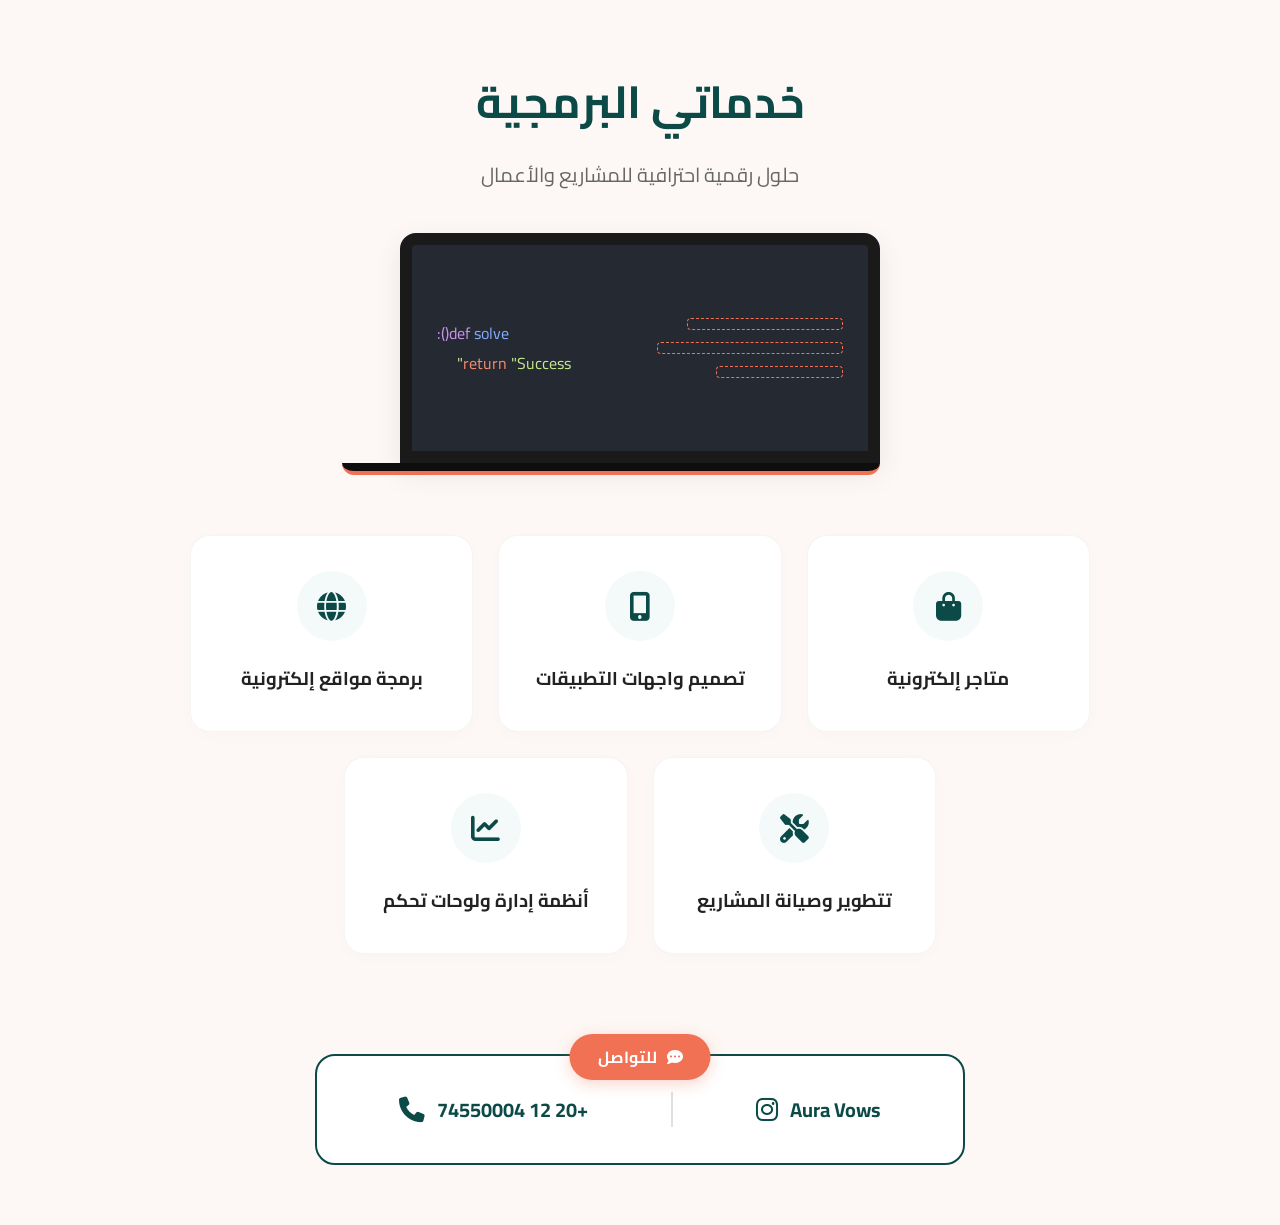
<file: index.html>
<!DOCTYPE html>
<html lang="ar" dir="rtl">
<head>
    <meta charset="UTF-8">
    <meta name="viewport" content="width=device-width, initial-scale=1.0">
    <title>خدماتي البرمجية</title>
    <link rel="preconnect" href="https://fonts.googleapis.com">
    <link rel="preconnect" href="https://fonts.gstatic.com" crossorigin>
    <link href="https://fonts.googleapis.com/css2?family=Cairo:wght@400;700&display=swap" rel="stylesheet">
     <link rel="stylesheet" href="https://cdnjs.cloudflare.com/ajax/libs/font-awesome/6.4.0/css/all.min.css">
    
   <link rel="stylesheet" href="/static/css/style.css">
</head>
<body>

    <div class="container">
        <header class="hero">
            <h1 class="main-title">خدماتي البرمجية</h1>
            <p class="subtitle">حلول رقمية احترافية للمشاريع والأعمال</p>
            
            <div class="laptop-mockup">
                <div class="screen">
                    <div class="code-left">
                        <span></span>
                        <span></span>
                        <span></span>
                    </div>
                    <div class="code-right">
                        <p class="purple">def <span class="blue">solve</span>():</p>
                        <p class="indent orange">return <span class="green">"Success"</span></p>
                    </div>
                </div>
                <div class="base"></div>
            </div>
        </header>

        <section class="services-section">
            <div class="services-grid">
                
                <a href="#" target="_blank" class="card">
                    <div class="icon-wrapper"><i class="fa-solid fa-bag-shopping"></i></div>
                    <h3>متاجر إلكترونية</h3>
                </a>

                <a href="#" target="_blank" class="card">
                    <div class="icon-wrapper"><i class="fa-solid fa-mobile-screen-button"></i></div>
                    <h3>تصميم واجهات التطبيقات</h3>
                </a>

                <a href="#" target="_blank" class="card">
                    <div class="icon-wrapper"><i class="fa-solid fa-globe"></i></div>
                    <h3>برمجة مواقع إلكترونية</h3>
                </a>

                <a href="#" target="_blank" class="card row-2-card-1">
                    <div class="icon-wrapper"><i class="fa-solid fa-screwdriver-wrench"></i></div>
                    <h3>تتطوير وصيانة المشاريع</h3>
                </a>

                <a href="#" target="_blank" class="card row-2-card-2">
                    <div class="icon-wrapper"><i class="fa-solid fa-chart-line"></i></div>
                    <h3>أنظمة إدارة ولوحات تحكم</h3>
                </a>

            </div>
        </section>

        <footer class="contact-footer">
            <div class="contact-badge">
                <i class="fa-solid fa-comment-dots"></i>
                <span>للتواصل</span>
            </div>
            <div class="contact-box">
                <a href="https://instagram.com/Aura Vows" target="_blank" class="contact-item">
                    <span class="handle">Aura Vows</span>
                    <i class="fa-brands fa-instagram"></i>
                </a>
                <div class="divider"></div>
                <a href="https://wa.me/201274550004" target="_blank" class="contact-item">
                    <span class="phone">+20 12 74550004</span>
                    <i class="fa-solid fa-phone"></i>
                </a>
            </div>
        </footer>
    </div>

</body>
</html>
</file>
<file: static/css/style.css>
/* تنسيقات عامة وتحديد الألوان المشابهة للصورة */
:root {
    --bg-color: #FDF8F5;
    --primary-teal: #0B4A46;
    --accent-coral: #F07153;
    --text-muted: #666;
    --card-bg: #ffffff;
}

* {
    margin: 0;
    padding: 0;
    box-sizing: border-box;
    font-family: 'Cairo', sans-serif;
}

body {
    background-color: var(--bg-color);
    color: #333;
    min-height: 100vh;
    padding: 60px 20px;
}

.container {
    max-width: 900px;
    margin: 0 auto;
    text-align: center;
}

/* قسم الـ Hero */
.hero {
    margin-bottom: 50px;
}

.main-title {
    font-size: 2.8rem;
    color: var(--primary-teal);
    font-weight: 700;
    margin-bottom: 12px;
}

.subtitle {
    font-size: 1.25rem;
    color: var(--text-muted);
    margin-bottom: 40px;
}

/* شكل ومحاكاة اللاب توب بالـ CSS */
.laptop-mockup {
    max-width: 480px;
    margin: 0 auto;
}

.screen {
    background-color: #252932;
    border: 12px solid #1a1a1a;
    border-radius: 16px 16px 0 0;
    height: 230px;
    display: flex;
    padding: 25px;
    gap: 15px;
    align-items: center;
    box-shadow: 0 10px 30px rgba(0,0,0,0.08);
}

.code-left {
    flex: 1;
    display: flex;
    flex-direction: column;
    gap: 12px;
}

.code-left span {
    display: block;
    height: 12px;
    background-color: rgba(255,255,255,0.1);
    border-radius: 4px;
}
.code-left span:nth-child(1) { width: 80%; border: 1px dashed var(--accent-coral); background: transparent; }
.code-left span:nth-child(2) { width: 95%; border: 1px dashed var(--accent-coral); background: transparent; }
.code-left span:nth-child(3) { width: 65%; border: 1px dashed var(--accent-coral); background: transparent; }

.code-right {
    flex: 1;
    text-align: left;
    font-family: monospace;
    font-size: 1rem;
}

.purple { color: #c792ea; }
.blue { color: #82aaff; }
.orange { color: #f78c6c; }
.green { color: #c3e88d; }
.indent { padding-left: 20px; }

.base {
    background-color: #0e0e0e;
    height: 12px;
    border-radius: 0 0 16px 16px;
    width: 112%;
    margin-left: -6%;
    border-bottom: 4px solid var(--accent-coral);
}

/* شبكة البطاقات (Grid) لترتيب العناصر بشكل متناسق كالصورة تماماً */
.services-section {
    margin-top: 60px;
}

.services-grid {
    display: grid;
    grid-template-columns: repeat(6, 1fr); /* شبكة من 6 أعمدة لتقسيم السطر الثاني بدقة */
    gap: 25px;
    margin-bottom: 60px;
}

/* بطاقات السطر الأول (تأخذ عمودين لكل بطاقة لتشغل السطر بالكامل 3 بطاقات) */
.card {
    grid-column: span 2;
    background-color: var(--card-bg);
    border: 1px solid rgba(0,0,0,0.04);
    border-radius: 20px;
    padding: 35px 20px;
    box-shadow: 0 4px 20px rgba(0,0,0,0.015);
    text-decoration: none; /* إلغاء الخط السفلي للروابط */
    display: block;
    transition: transform 0.3s cubic-bezier(0.175, 0.885, 0.32, 1.275), box-shadow 0.3s ease;
}

.card:hover {
    transform: translateY(-8px);
    box-shadow: 0 12px 30px rgba(11, 74, 70, 0.08);
}

/* ضبط بطاقات السطر الثاني في المنتصف */
.row-2-card-1 {
    grid-column: 2 / 4; /* تبدأ من العمود الثاني حتى الرابع */
}

.row-2-card-2 {
    grid-column: 4 / 6; /* تبدأ من العمود الرابع حتى السادس */
}

@media (max-width: 768px) {
    .services-grid {
        grid-template-columns: 1fr;
    }
    .card, .row-2-card-1, .row-2-card-2 {
        grid-column: auto !important;
    }
}

.icon-wrapper {
    width: 70px;
    height: 70px;
    background-color: #F4FAF9;
    border-radius: 50%;
    display: flex;
    align-items: center;
    justify-content: center;
    margin: 0 auto 20px auto;
}

.icon-wrapper i {
    font-size: 1.8rem;
    color: var(--primary-teal);
}

.card h3 {
    font-size: 1.15rem;
    color: #222;
    font-weight: 700;
}

/* صندوق التواصل السفلي المتكامل */
.contact-footer {
    position: relative;
    margin-top: 100px;
    max-width: 650px;
    margin-left: auto;
    margin-right: auto;
}

.contact-badge {
    position: absolute;
    top: -20px;
    left: 50%;
    transform: translateX(-50%);
    background-color: var(--accent-coral);
    color: white;
    padding: 8px 28px;
    border-radius: 24px;
    display: flex;
    align-items: center;
    gap: 10px;
    font-weight: bold;
    box-shadow: 0 4px 15px rgba(240, 113, 83, 0.3);
    z-index: 2;
}

.contact-box {
    background-color: var(--card-bg);
    border: 2px solid var(--primary-teal);
    border-radius: 20px;
    padding: 35px 40px;
    display: flex;
    justify-content: space-around;
    align-items: center;
}

.contact-item {
    display: flex;
    align-items: center;
    gap: 12px;
    text-decoration: none;
    color: var(--primary-teal);
    font-weight: 700;
    font-size: 1.25rem;
    transition: color 0.2s;
}

.contact-item:hover {
    color: var(--accent-coral);
}

.contact-item i {
    font-size: 1.6rem;
}

.divider {
    width: 2px;
    background-color: #e0e0e0;
    height: 35px;
}
</file>
